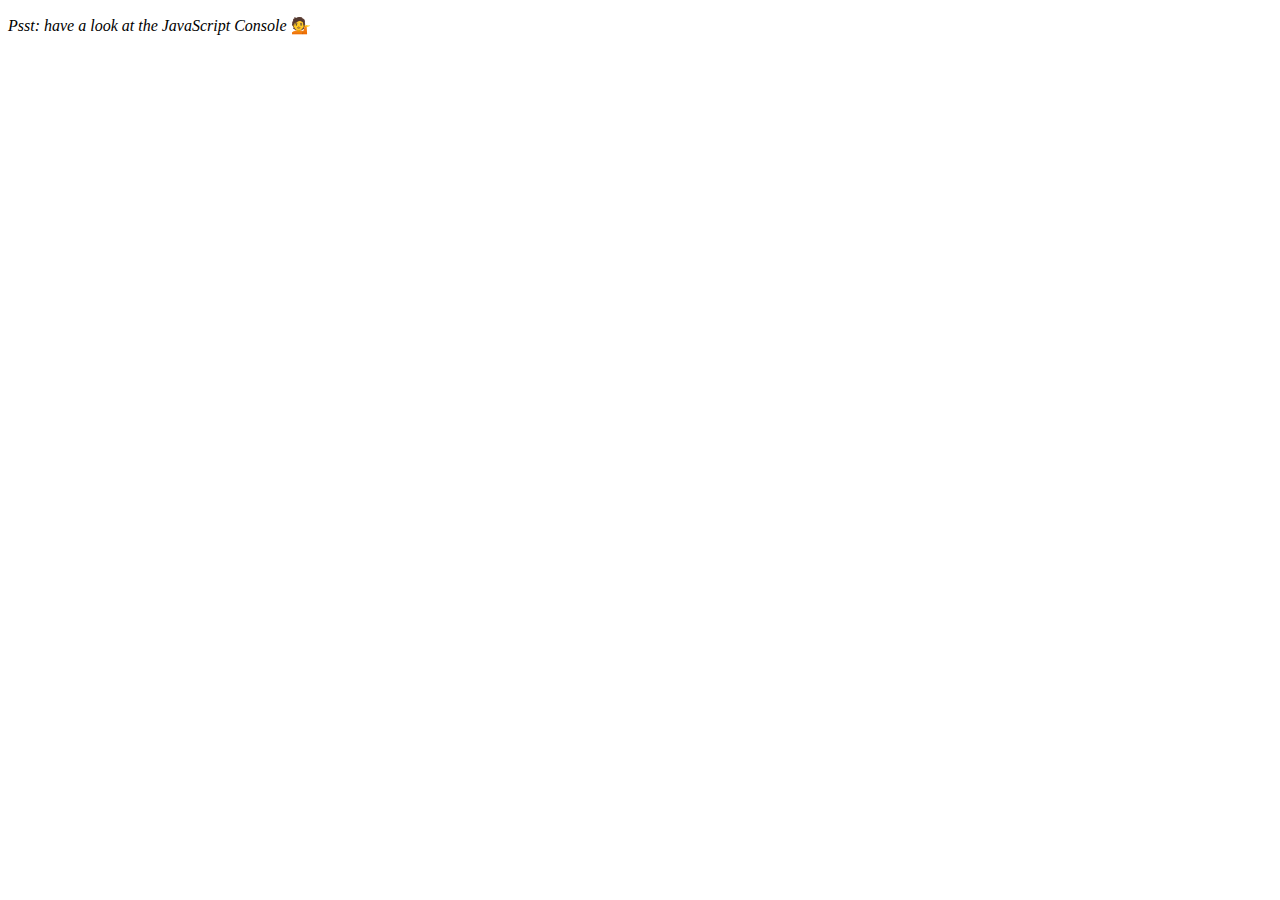
<file: Array Cardio Day 1/index.html>
<!DOCTYPE html>
<html lang="en">
  <head>
    <meta charset="UTF-8" />
    <title>Array Cardio 💪</title>
  </head>
  <body>
    <p><em>Psst: have a look at the JavaScript Console</em> 💁</p>
    <script>
      // Get your shorts on - this is an array workout!
      // ## Array Cardio Day 1

      // Some data we can work with

      const inventors = [
        { first: "Albert", last: "Einstein", year: 1879, passed: 1955 },
        { first: "Isaac", last: "Newton", year: 1643, passed: 1727 },
        { first: "Galileo", last: "Galilei", year: 1564, passed: 1642 },
        { first: "Marie", last: "Curie", year: 1867, passed: 1934 },
        { first: "Johannes", last: "Kepler", year: 1571, passed: 1630 },
        { first: "Nicolaus", last: "Copernicus", year: 1473, passed: 1543 },
        { first: "Max", last: "Planck", year: 1858, passed: 1947 },
        { first: "Katherine", last: "Blodgett", year: 1898, passed: 1979 },
        { first: "Ada", last: "Lovelace", year: 1815, passed: 1852 },
        { first: "Sarah E.", last: "Goode", year: 1855, passed: 1905 },
        { first: "Lise", last: "Meitner", year: 1878, passed: 1968 },
        { first: "Hanna", last: "Hammarström", year: 1829, passed: 1909 },
      ];

      const people = [
        "Beck, Glenn",
        "Becker, Carl",
        "Beckett, Samuel",
        "Beddoes, Mick",
        "Beecher, Henry",
        "Beethoven, Ludwig",
        "Begin, Menachem",
        "Belloc, Hilaire",
        "Bellow, Saul",
        "Benchley, Robert",
        "Benenson, Peter",
        "Ben-Gurion, David",
        "Benjamin, Walter",
        "Benn, Tony",
        "Bennington, Chester",
        "Benson, Leana",
        "Bent, Silas",
        "Bentsen, Lloyd",
        "Berger, Ric",
        "Bergman, Ingmar",
        "Berio, Luciano",
        "Berle, Milton",
        "Berlin, Irving",
        "Berne, Eric",
        "Bernhard, Sandra",
        "Berra, Yogi",
        "Berry, Halle",
        "Berry, Wendell",
        "Bethea, Erin",
        "Bevan, Aneurin",
        "Bevel, Ken",
        "Biden, Joseph",
        "Bierce, Ambrose",
        "Biko, Steve",
        "Billings, Josh",
        "Biondo, Frank",
        "Birrell, Augustine",
        "Black Elk",
        "Blair, Robert",
        "Blair, Tony",
        "Blake, William",
      ];

      // Array.prototype.filter()
      // 1. Filter the list of inventors for those who were born in the 1500's
      const fifteen = inventors.filter(
        (inventor) => inventor.year >= 1500 && inventor.year < 1600
      );

      console.table(fifteen);

      // Array.prototype.map()
      // 2. Give us an array of the inventor first and last names
      const fullNames = inventors.map(
        (inventor) => `${inventor.first} ${inventor.last}`
      );
      console.log(fullNames);

      // Array.prototype.sort()
      // 3. Sort the inventors by birthdate, oldest to youngest
      // const ordered = inventors.sort(function(a, b) {
      //   if(a.year > b.year) {
      //     return 1;
      //   } else {
      //     return -1;
      //   }
      // });

      const ordered = inventors.sort((a, b) => (a.year > b.year ? 1 : -1));
      console.table(ordered);

      // Array.prototype.reduce()
      // 4. How many years did all the inventors live?
      const totalYears = inventors.reduce((total, inventor) => {
        return total + (inventor.passed - inventor.year);
      }, 0);

      console.log(totalYears);

      // 5. Sort the inventors by years lived
      const oldest = inventors.sort(function (a, b) {
        const lastInventor = a.passed - a.year;
        const nextInventor = b.passed - b.year;
        return lastInventor > nextInventor ? -1 : 1;
      });
      console.table(oldest);

      // 6. create a list of Boulevards in Paris that contain 'de' anywhere in the name
      // https://en.wikipedia.org/wiki/Category:Boulevards_in_Paris

      // const category = document.querySelector('.mw-category');
      // const links = Array.from(category.querySelectorAll('a'));
      // const de = links
      //             .map(link => link.textContent)
      //             .filter(streetName => streetName.includes('de'));

      // 7. sort Exercise
      // Sort the people alphabetically by last name
      const alpha = people.sort((lastOne, nextOne) => {
        const [aLast, aFirst] = lastOne.split(", ");
        const [bLast, bFirst] = nextOne.split(", ");
        return aLast > bLast ? 1 : -1;
      });
      console.log(alpha);

      // 8. Reduce Exercise
      // Sum up the instances of each of these
      const data = [
        "car",
        "car",
        "truck",
        "truck",
        "bike",
        "walk",
        "car",
        "van",
        "bike",
        "walk",
        "car",
        "van",
        "car",
        "truck",
        "pogostick",
      ];

      const transportation = data.reduce(function (obj, item) {
        if (!obj[item]) {
          obj[item] = 0;
        }
        obj[item]++;
        return obj;
      }, {});

      console.log(transportation);
    </script>
  </body>
</html>
</file>
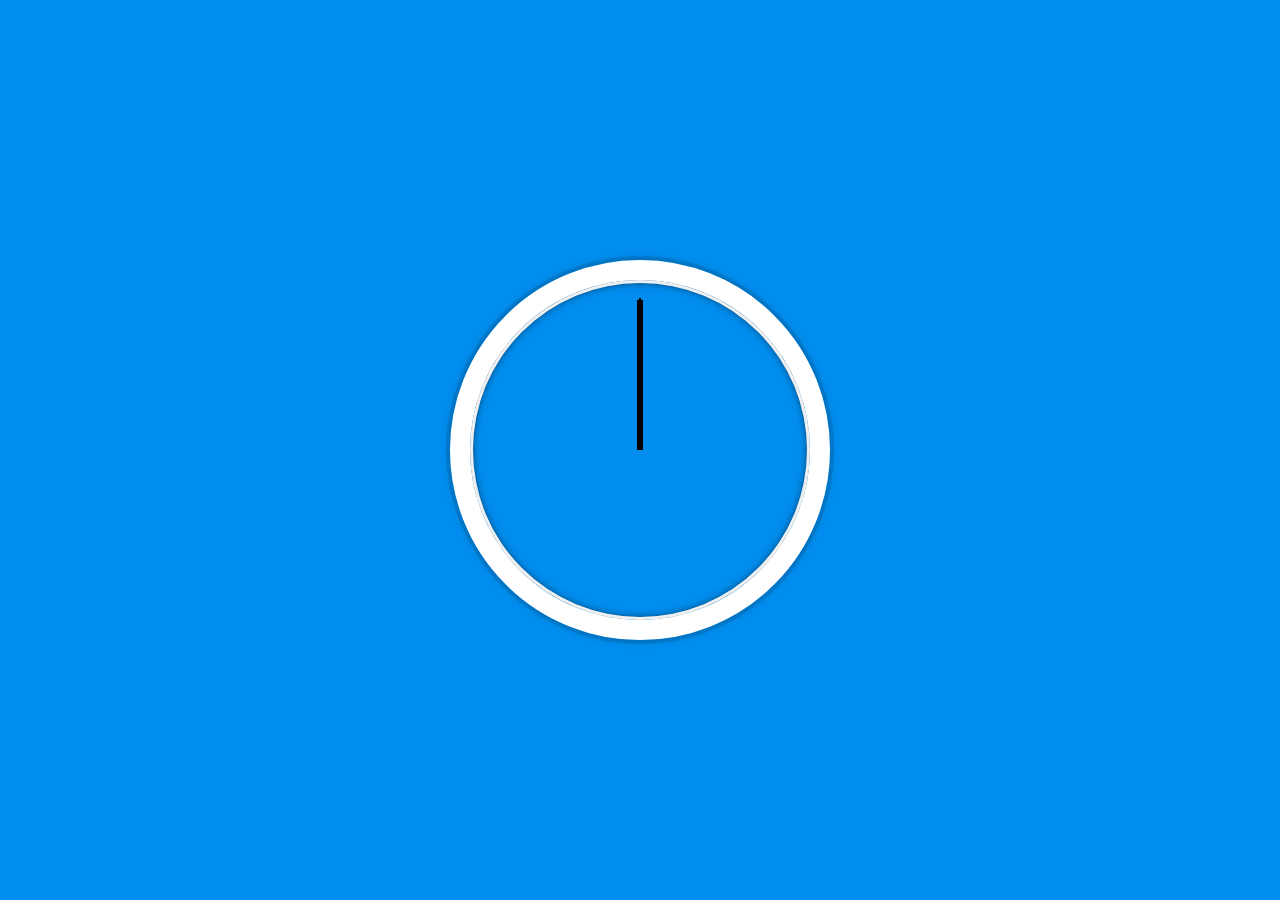
<file: JS Clock/index.html>
<!DOCTYPE html>
<html lang="en">
  <head>
    <meta charset="UTF-8" />
    <link rel="stylesheet" href="style.css" />
    <title>JS + CSS Clock</title>
  </head>
  <body>
    <div class="clock">
      <div class="clock-face">
        <div class="hand hour-hand"></div>
        <div class="hand min-hand"></div>
        <div class="hand second-hand"></div>
      </div>
    </div>

    <script>
      const secondHand = document.querySelector(".second-hand");
      const minsHand = document.querySelector(".min-hand");
      const hourHand = document.querySelector(".hour-hand");
      function setDate() {
        const now = new Date();
        const seconds = now.getSeconds();
        const secondsDegrees = (seconds / 60) * 360;
        secondHand.style.transform = `rotate(${secondsDegrees}deg`;

        const mins = now.getMinutes();
        const minsDegrees = [(mins / 60) * 360] + 90;
        minsHand.style.transform = `rotate(${minsDegrees}deg`;

        const hour = now.getMinutes();
        const hourDegrees = [(mins / 12) * 360] + 90;
        hourHand.style.transform = `rotate(${hourDegrees}deg`;
      }
      setInterval(setDate, 1000);
    </script>
  </body>
</html>
</file>
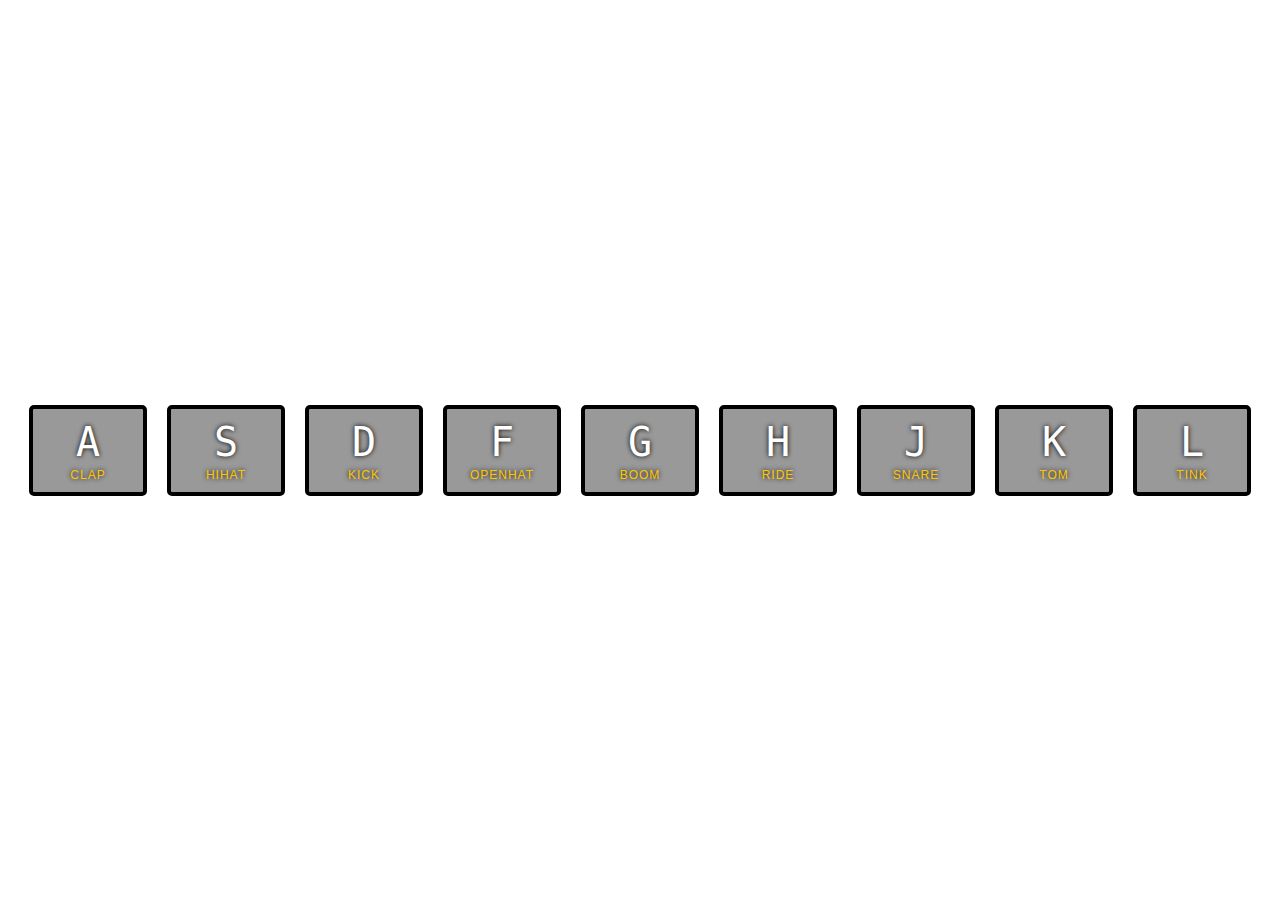
<file: JS Drum kit/index.html>
<!DOCTYPE html>
<html lang="en">
  <head>
    <meta charset="UTF-8" />
    <title>JS Drum Kit</title>
    <link rel="stylesheet" href="style.css" />
  </head>
  <body>
    <div class="keys">
      <div data-key="65" class="key">
        <kbd>A</kbd>
        <span class="sound">clap</span>
      </div>
      <div data-key="83" class="key">
        <kbd>S</kbd>
        <span class="sound">hihat</span>
      </div>
      <div data-key="68" class="key">
        <kbd>D</kbd>
        <span class="sound">kick</span>
      </div>
      <div data-key="70" class="key">
        <kbd>F</kbd>
        <span class="sound">openhat</span>
      </div>
      <div data-key="71" class="key">
        <kbd>G</kbd>
        <span class="sound">boom</span>
      </div>
      <div data-key="72" class="key">
        <kbd>H</kbd>
        <span class="sound">ride</span>
      </div>
      <div data-key="74" class="key">
        <kbd>J</kbd>
        <span class="sound">snare</span>
      </div>
      <div data-key="75" class="key">
        <kbd>K</kbd>
        <span class="sound">tom</span>
      </div>
      <div data-key="76" class="key">
        <kbd>L</kbd>
        <span class="sound">tink</span>
      </div>
    </div>

    <audio data-key="65" src="sounds/clap.wav"></audio>
    <audio data-key="83" src="sounds/hihat.wav"></audio>
    <audio data-key="68" src="sounds/kick.wav"></audio>
    <audio data-key="70" src="sounds/openhat.wav"></audio>
    <audio data-key="71" src="sounds/boom.wav"></audio>
    <audio data-key="72" src="sounds/ride.wav"></audio>
    <audio data-key="74" src="sounds/snare.wav"></audio>
    <audio data-key="75" src="sounds/tom.wav"></audio>
    <audio data-key="76" src="sounds/tink.wav"></audio>

    <script>
      function removeTransition(e) {
        if (e.propertyName !== "transform") return; //skip it if its not transform
        e.target.classList.remove("playing");
      }

      function playSound(e) {
        const audio = document.querySelector(`audio[data-key="${e.keyCode}"]`);
        const key = document.querySelector(`div[data-key="${e.keyCode}"]`);
        if (!audio) return; //stop the function from running all togeather

        key.classList.add("playing");
        audio.currentTime = 0; //rewind to the start
        audio.play();
      }

      const keys = Array.from(document.querySelectorAll(".key"));
      keys.forEach((key) =>
        key.addEventListener("transitionend", removeTransition)
      );
      window.addEventListener("keydown", playSound);
    </script>
  </body>
</html>
</file>
<file: JS Clock/style.css>
html {
  background: #018ded url(https://unsplash.it/1500/1000?image=881&blur=5);
  background-size: cover;
  font-family: "helvetica neue";
  text-align: center;
  font-size: 10px;
}

body {
  margin: 0;
  font-size: 2rem;
  display: flex;
  flex: 1;
  min-height: 100vh;
  align-items: center;
}

.clock {
  width: 30rem;
  height: 30rem;
  border: 20px solid white;
  border-radius: 50%;
  margin: 50px auto;
  position: relative;
  padding: 2rem;
  box-shadow: 0 0 0 4px rgba(0, 0, 0, 0.1), inset 0 0 0 3px #efefef,
    inset 0 0 10px black, 0 0 10px rgba(0, 0, 0, 0.2);
}

.clock-face {
  position: relative;
  width: 100%;
  height: 100%;
  transform: translateY(-3px); /* account for the height of the clock hands */
}

.hand {
  width: 50%;
  height: 6px;
  background: black;
  position: absolute;
  top: 50%;
  transform-origin: 100%;
  transform: rotate(90deg);
  transition: all 0.05s;
  transition-timing-function: cubic-bezier(0.1, 2.7, 0.58, 1);
}

.second-hand {
  width: 50%;
  height: 2px;
  background: black;
  position: absolute;
  top: 50%;
  transform-origin: 100%;
  transform: rotate(90deg);
  transition: all 0.05s;
  transition-timing-function: cubic-bezier(0.1, 2.7, 0.58, 1);
}
</file>
<file: JS Drum kit/style.css>
html {
  font-size: 10px;
  background: url("https://www.yamaha.com/en/musical_instrument_guide/common/images/drums/parts_viewer01.jpg")
    bottom center;
  background-size: cover;
}

body,
html {
  margin: 0;
  padding: 0;
  font-family: sans-serif;
}

.keys {
  display: flex;
  flex: 1;
  min-height: 100vh;
  align-items: center;
  justify-content: center;
}

.key {
  border: 0.4rem solid black;
  border-radius: 0.5rem;
  margin: 1rem;
  font-size: 1.5rem;
  padding: 1rem 0.5rem;
  transition: all 0.07s ease;
  width: 10rem;
  text-align: center;
  color: white;
  background: rgba(0, 0, 0, 0.4);
  text-shadow: 0 0 0.5rem black;
}

.playing {
  transform: scale(1.1);
  border-color: #ffc600;
  box-shadow: 0 0 1rem #ffc600;
}

kbd {
  display: block;
  font-size: 4rem;
}

.sound {
  font-size: 1.2rem;
  text-transform: uppercase;
  letter-spacing: 0.1rem;
  color: #ffc600;
}
</file>
